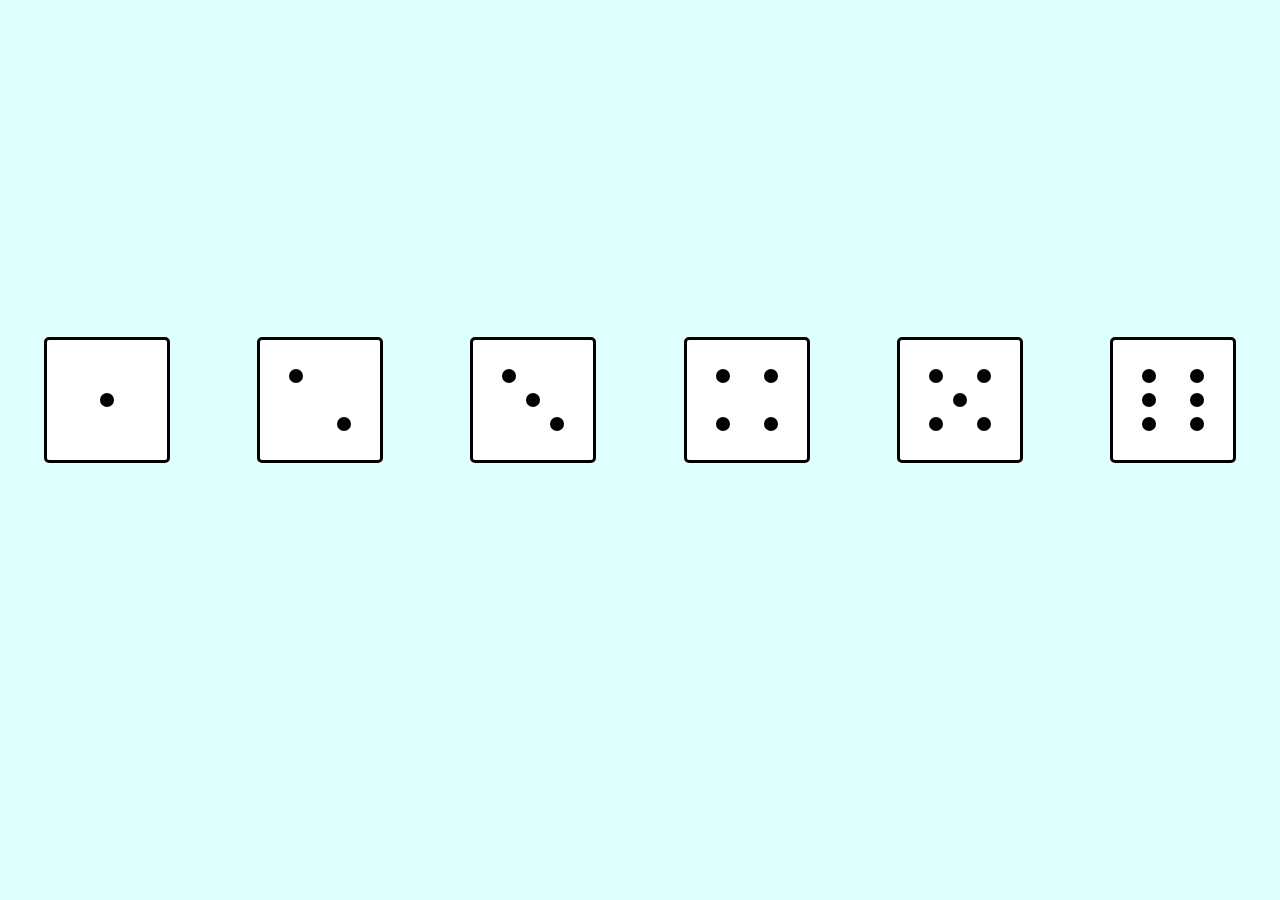
<file: Grid-bootcamp/dice/index.html>
<!DOCTYPE html>
<html lang="en">
    <head>
        <meta charset="UTF-8">
        <meta http-equiv="X-UA-Compatible" content="IE=edge">
        <meta name="viewport" content="width=device-width, initial-scale=1.0">
        <link rel="stylesheet" href="main.css">
        <title>Document</title>
    </head>
    <body>
        <section class="dice-row">
            <article class="dice dots-1">
                <aside></aside>
            </article>
            <article class="dice dots-2">
                <aside class="dot1"></aside>
                <aside class="dot2"></aside>
            </article>
            <article class="dice dots-3">
                <aside class="dot1"></aside>
                <aside class="dot2"></aside>
                <aside class="dot3"></aside>
            </article>
            <article class="dice dots-4">
                <aside class="dot1"></aside>
                <aside class="dot2"></aside>
                <aside class="dot3"></aside>
                <aside class="dot4"></aside>
            </article>
            <article class="dice dots-5">
                <aside class="dot1"></aside>
                <aside class="dot2"></aside>
                <aside class="dot3"></aside>
                <aside class="dot4"></aside>
                <aside class="dot5"></aside>
            </article>
            <article class="dice dots-6">
                <aside class="dot1"></aside>
                <aside class="dot2"></aside>
                <aside class="dot3"></aside>
                <aside class="dot4"></aside>
                <aside class="dot5"></aside>
                <aside class="dot6"></aside>
            </article>
        </section>
    </body>
</html>
</file>
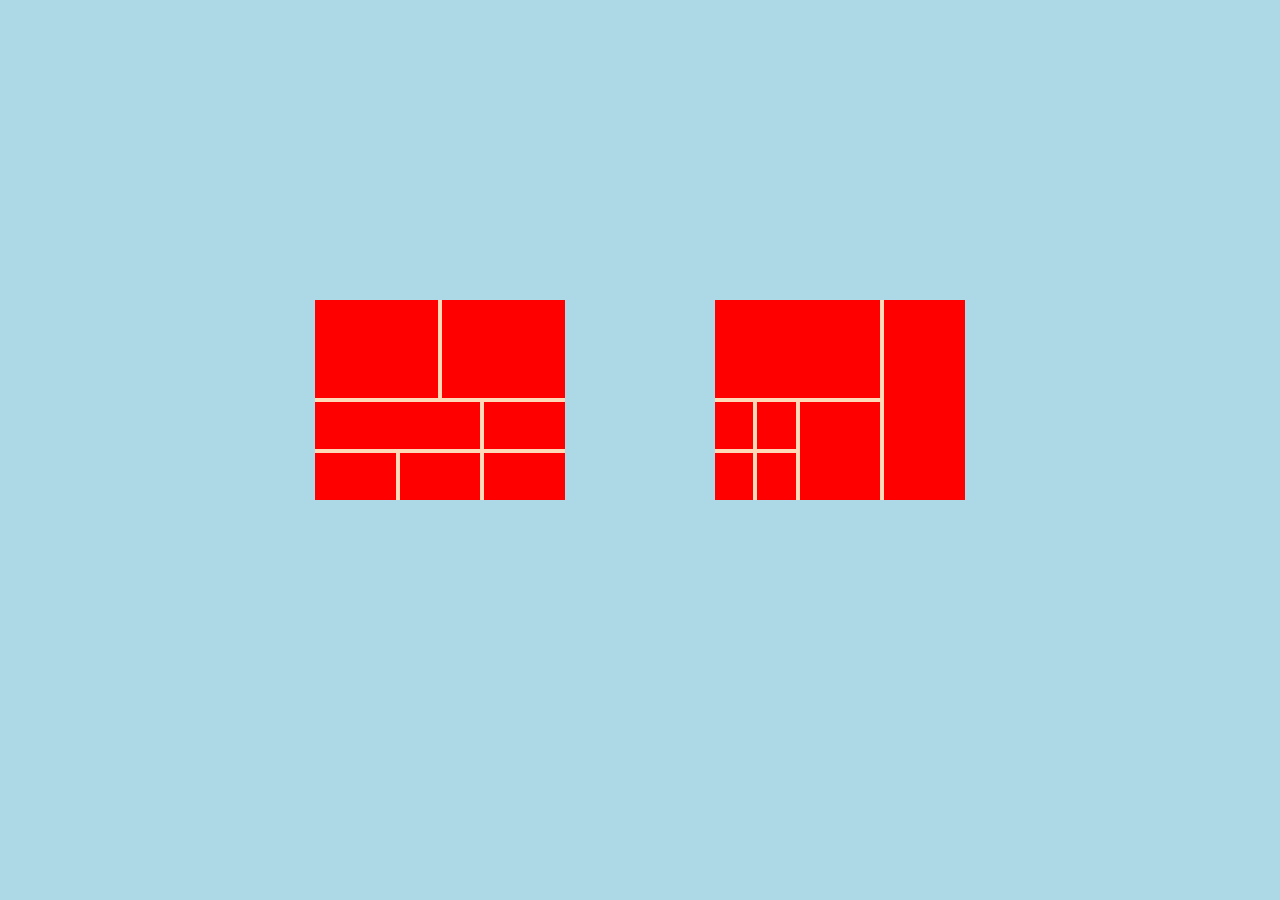
<file: Grid-bootcamp/generic-layouts/index.html>
<!DOCTYPE html>
<html lang="en">
    <head>
        <meta charset="UTF-8">
        <meta http-equiv="X-UA-Compatible" content="IE=edge">
        <meta name="viewport" content="width=device-width, initial-scale=1.0">
        <link rel="stylesheet" href="main.css">
        <title>Document</title>
    </head>
    <body>
        <header>
            <section class="grid1">
                <aside class="red-square square1"></aside>
                <aside class="red-square square2"></aside>
                <aside class="red-square square3"></aside>
                <aside class="red-square square4"></aside>
                <aside class="red-square square5"></aside>
                <aside class="red-square square6"></aside>
                <aside class="red-square square7"></aside>
            </section>
            <section class="grid2">
                <aside class="red-square square1"></aside>
                <aside class="red-square square2"></aside>
                <aside class="red-square square3"></aside>
                <aside class="red-square square4"></aside>
                <aside class="red-square square5"></aside>
                <aside class="red-square square6"></aside>
                <aside class="red-square square7"></aside>
            </section>
            <!-- <section class="grid1">
                <aside class="red-square1"></aside>
                <aside class="red-square2"></aside>
                <aside class="red-square3"></aside>
            </section>
            <section class="grid2">
                <aside class="red-square1"></aside>
                <aside class="red-square2"></aside>
                <aside class="red-square3"></aside>
                <aside class="red-square4"></aside>
                <aside class="red-square5"></aside>
                <aside class="red-square6"></aside>
                <aside class="red-square7"></aside>
                <aside class="red-square8"></aside>
                <aside class="red-square9"></aside>
            </section> -->
        </header>
    </body>
</html>
</file>
<file: Grid-bootcamp/dice/main.css>
body{
    margin: auto;
    background-color: lightcyan;
}

.dice-row{
    margin: auto;
    display: flex;
    justify-content: space-around;
    align-items: center;
    height: 800px;
}

aside{
    height: 14px;
    width: 14px;
    background-color: black;
    border-radius: 7px;
    display: flex;
    margin: 5px;
}

.dice{
    background-color: white;
    border-color: black;
    border-radius: 5px;
    border-style: solid;
    display: grid;
    max-width: 200px;
    max-height: 200px;
    grid-template-columns: 1fr 1fr 1fr 1fr 1fr;
    grid-template-rows: 1fr 1fr 1fr 1fr 1fr;
}

.dots-1 aside{
    grid-column: 3 / 3; 
    grid-row: 3 / 3; 
}

.dots-2 .dot1{
    grid-column: 2 / 2; 
    grid-row: 2/ 2; 
}

.dots-2 .dot2{
    grid-column: 4 / 4; 
    grid-row: 4 / 4; 
}

.dots-3 .dot1{
    grid-column: 2 / 2; 
    grid-row: 2 / 2; 
}

.dots-3 .dot2{
    grid-column: 3 / 3; 
    grid-row: 3 / 3; 
}

.dots-3 .dot3{
    grid-column: 4 / 4; 
    grid-row: 4 / 4; 
}

.dots-4 .dot1{
    grid-column: 2 / 2; 
    grid-row: 2 / 2; 
}

.dots-4 .dot2{
    grid-column: 4 / 4; 
    grid-row: 2 / 2; 
}

.dots-4 .dot3{
    grid-column: 2 / 2; 
    grid-row: 4 / 4; 
}

.dots-4 .dot4{
    grid-column: 4 / 4; 
    grid-row: 4 / 4; 
}

.dots-5 .dot1{
    grid-column: 2 / 2; 
    grid-row: 2 / 2; 
}

.dots-5 .dot2{
    grid-column: 4 / 4; 
    grid-row: 2 / 2; 
}

.dots-5 .dot3{
    grid-column: 2 / 2; 
    grid-row: 4 / 4; 
}

.dots-5 .dot4{
    grid-column: 4 / 4; 
    grid-row: 4 / 4; 
}

.dots-5 .dot5{
    grid-column: 3 / 3; 
    grid-row: 3 / 3; 
}

.dots-6 .dot1{
    grid-column: 2 / 2; 
    grid-row: 2 / 2; 
}

.dots-6 .dot2{
    grid-column: 4 / 4; 
    grid-row: 2 / 2; 
}

.dots-6 .dot3{
    grid-column: 2 / 2; 
    grid-row: 3 / 3; 
}

.dots-6 .dot4{
    grid-column: 4 / 4; 
    grid-row: 3 / 3; 
}

.dots-6 .dot5{
    grid-column: 2 / 2; 
    grid-row: 4 / 4; 
}

.dots-6 .dot6{
    grid-column: 4 / 6; 
    grid-row: 4 / 4; 
}
</file>
<file: Grid-bootcamp/generic-layouts/main.css>
body{
    margin: auto;
    background-color: lightblue;
    height: 800px;
    width: 800px;
}

header{
    margin: auto;
    display: flex;
    justify-content: space-around;
    align-items: center;
    height: 800px;
    width: auto;
}

section{
    background-color: peachpuff;
    height: 200px;
    width: 250px;
    display: inline-grid;
    grid-template-columns: repeat(6, 1fr);
    grid-template-rows: repeat(4, 1fr) ;
    grid-gap: 4px;
}

.red-square{
    background-color: red;
    margin: 0;
}

/* .grid1 .square1{
    grid-column: 1 / 7;
    grid-row: 1 / 1;
}

.grid1 .square2{
    grid-column: 1 / 5;
    grid-row: 2 / 4;
}

.grid1 .square3{
    grid-column: 5 / 7;
    grid-row: 2 / 4;
}
.grid1 .square4{
    grid-column: 1 / 7;
    grid-row: 4 / 4;
}

.grid2 .square1{
    grid-column: 1 / 1;
    grid-row: 1 / 5;
}

.grid2 .square2{
    grid-column: 2 / 7;
    grid-row: 1 / 3;
}

.grid2 .square3{
    grid-column: 2 / 4;
    grid-row: 3 / 5;
}
.grid2 .square4{
    grid-column: 4 / 7;
    grid-row: 3 / 5;
} */

/* .grid1{
    display: inline-grid;
    grid-template-columns: repeat(6, 1fr);
    grid-template-rows: repeat(4, 1fr) ;
    grid-template-areas: 
    "top top top top top top-red"
    "side1 main-top main-top main-top side2 side2"
    "side3 main-bottom main-bottom main-bottom side4 side4"
    "bottom bottom bottom bottom bottom bottom"
    ;
     grid-gap: 4px; 
}
.grid2{
    display: inline-grid;
    grid-template-columns: repeat(6, 1fr);
    grid-template-rows: repeat(4, 1fr) ;
    grid-template-areas: 
    "red1 red1 top top red2 red2"
    "red3 red3 main-top main-top red4 red4"
    "red5 red6 red7 red7 red8 red8"
    "bottom1 bottom1 red9 red9 bottom2 bottom2"
    ;
      grid-gap: 4px;  
} */

.grid1 .square1{
    grid-column: 1 / 4;
    grid-row: 1 / 3;
}
.grid1 .square2{
    grid-column: 4 / 7;
    grid-row: 1 / 3;
}
.grid1 .square3{
    grid-column: 1 / 5;
    grid-row: 3 / 3 ;
}
.grid1 .square4{
    grid-column: 5 / 7;
    grid-row: 3 / 3;
}
.grid1 .square5{
    grid-column: 1 / 3;
    grid-row: 4 / 4;
}
.grid1 .square6{
    grid-column: 3 / 5;
    grid-row: 4 / 4;
}
.grid1 .square7{
    grid-column: 5 / 7;
    grid-row: 4 / 4;
}

.grid2 .square1{
    grid-column: 1 / 5;
    grid-row: 1 / 3;
}
.grid2 .square2{
    grid-column: 5 / 7;
    grid-row: 1 / 5;
}
.grid2 .square3{
    grid-column: 1 / 1;
    grid-row: 3 / 3 ;
}
.grid2 .square4{
    grid-column: 2 / 2;
    grid-row: 3 / 3;
}
.grid2 .square5{
    grid-column: 3 / 5;
    grid-row: 3 / 5;
}
.grid2 .square6{
    grid-column: 1 / 1;
    grid-row: 4 / 4;
}
.grid2 .square7{
    grid-column: 2 / 2;
    grid-row: 4 / 4;
}

/*
.grid1 .red-square1{
    background-color: red;
    margin: 0;
    grid-area: top-red;
}

.grid1 .red-square2{
    background-color: red;
    margin: 0;
    grid-area: main-top;
}

.grid1 .red-square3{
    background-color: red;
    margin: 0;
    grid-area: main-bottom;
}
 
 .grid2 .red-square1{
    background-color: red;
    margin: 0;
    grid-area: red1;
}

.grid2 .red-square2{
    background-color: red;
    margin: 0;
    grid-area: red2;
}

.grid2 .red-square3{
    background-color: red;
    margin: 0;
    grid-area: red3;
}
 .grid2 .red-square4{
    background-color: red;
    margin: 0;
    grid-area: red4;
}

.grid2 .red-square5{
    background-color: red;
    margin: 0;
    grid-area: red5;
}

.grid2 .red-square6{
    background-color: red;
    margin: 0;
    grid-area: red6;
}
 .grid2 .red-square7{
    background-color: red;
    margin: 0;
    grid-area: red7;
}

.grid2 .red-square8{
    background-color: red;
    margin: 0;
    grid-area: red8;
}

.grid2 .red-square9{
    background-color: red;
    margin: 0;
    grid-area: red9;
}
 */

/* .grid1 aside{
    grid-column: 2 / 5;
    grid-row: 2 / 2;
}

.grid2 aside{
    grid-column: 5 / 5;
    grid-row: 1 / 5;
} */
</file>
